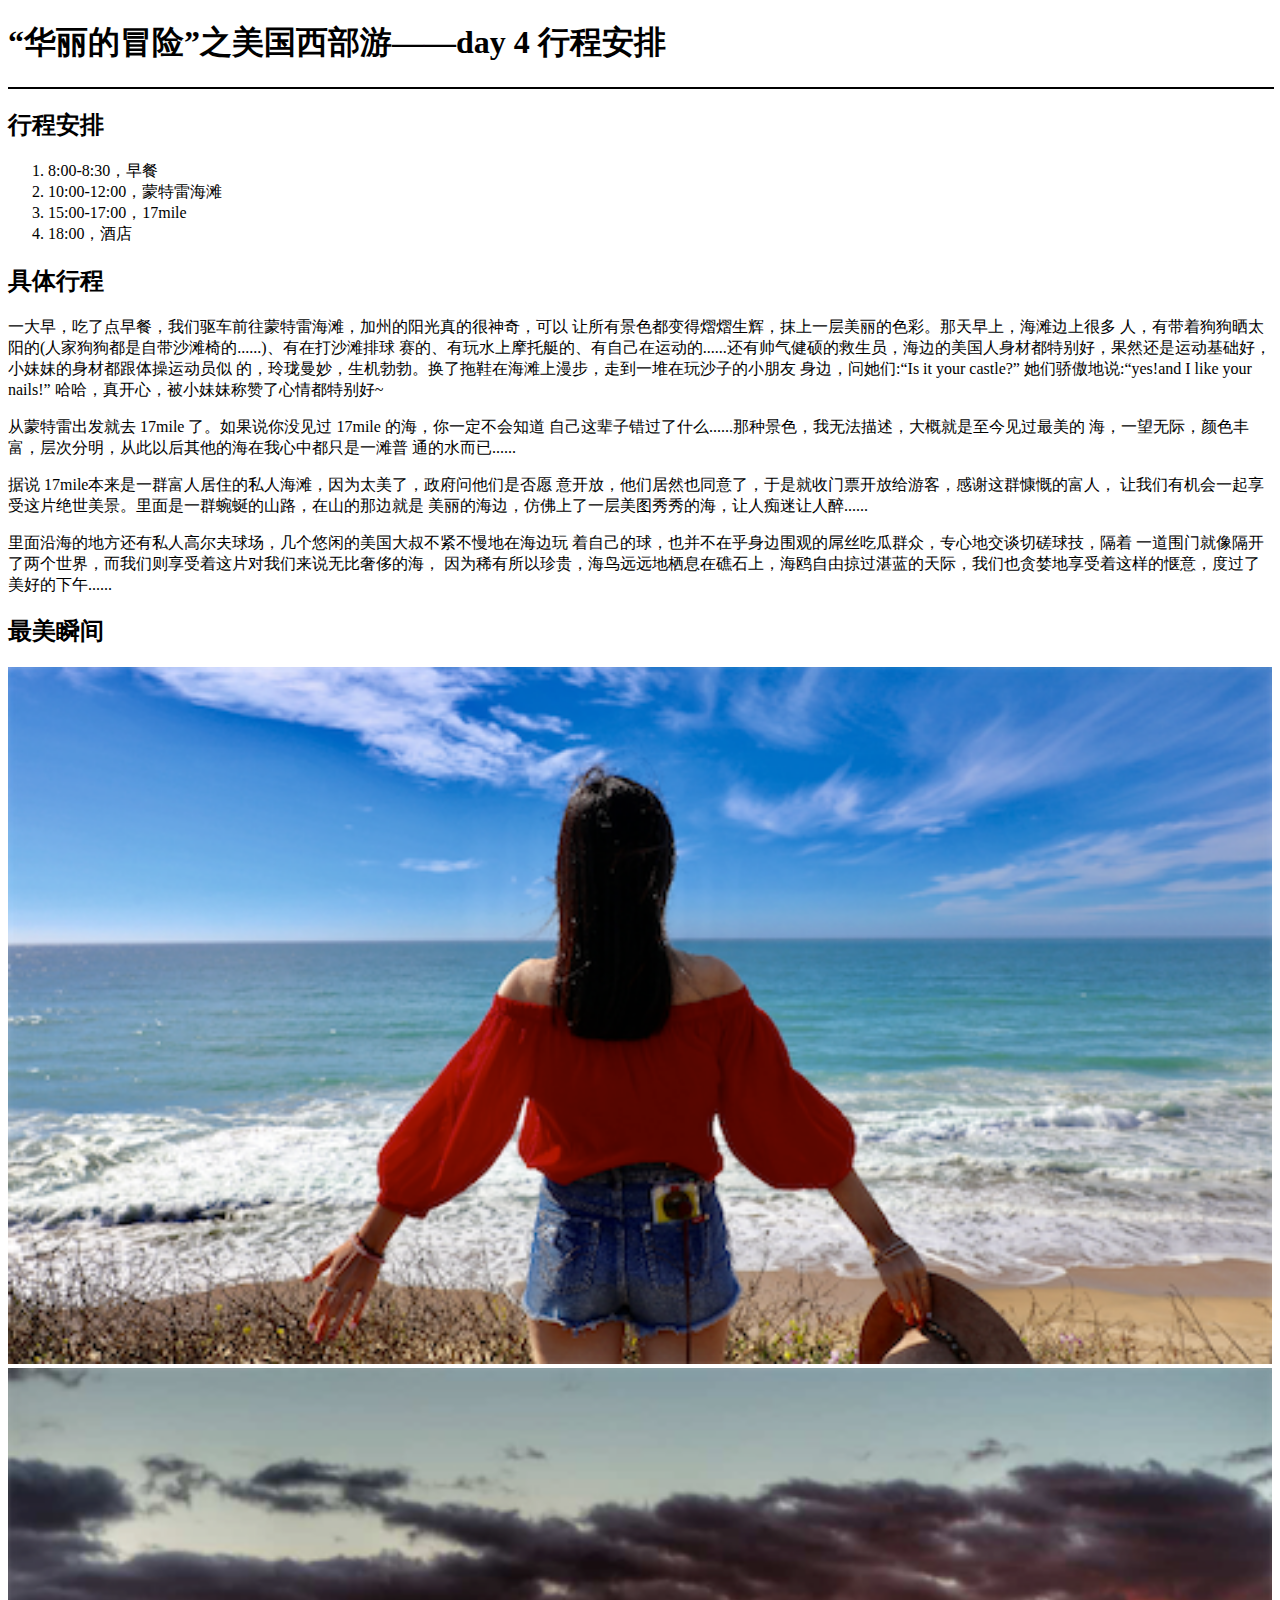
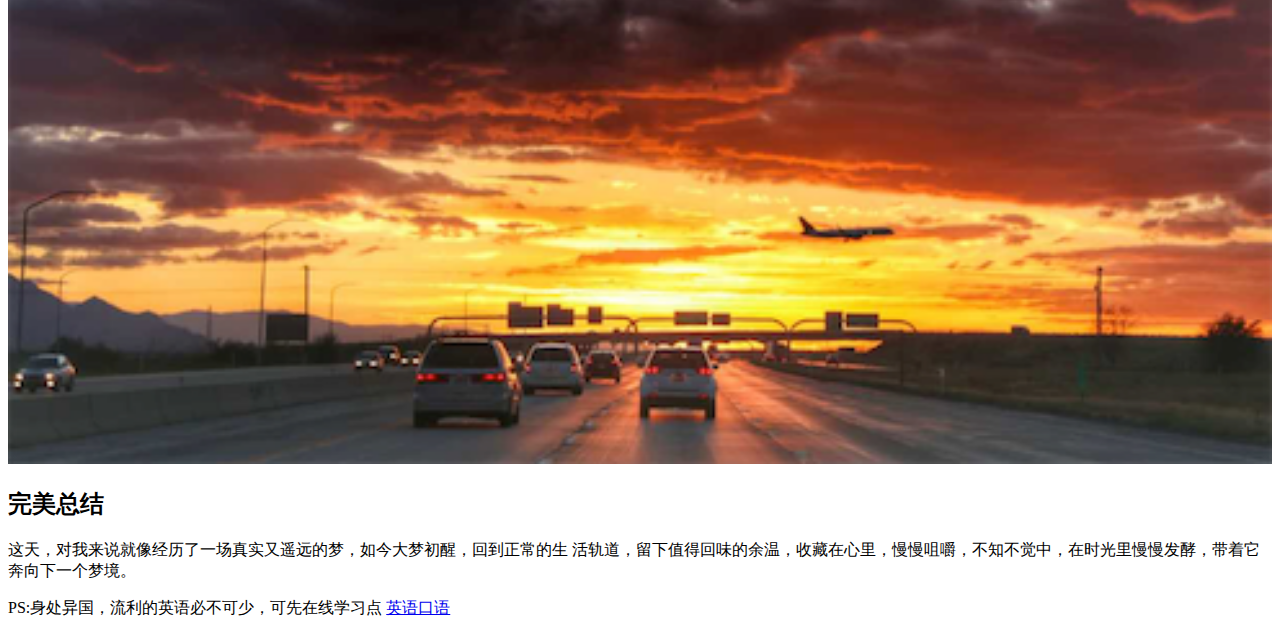
<file: gitTour_GitHub/index.html>
<!DOCTYPE html>
<html>
<head>
	<meta charset="utf-8">
	<meta name="description" content="this is My first assignment for NEXT front-end developer course">
	<meta name="author" content="Yusheng Ding">
	<title>“华丽的冒险”之美国⻄部游——day 4 行程安排</title>
</head>
<!--
在这一阶段的学习，主要学习了前端html的基本知识，对标签、注释、属性、html树和嵌套有了基本的理解。
因为我本身前端知识比较薄弱，所以很很适合课程设置中这种由浅入深的教授方法，老师提供的阅读材料我看了一些，感觉东西很多只能做一个泛泛的了解，在以后的课程训练中一步一步去实践来加深理解。
建议：希望老师在给阅读材料（reference）的时候，能不能点一下怎么去看比较好，哪里需要重点看一下，哪里可以只是作了解。
需求：课程中讲到了用sublime，老师能不能介绍几个适合前端的好用的plugin啊？谢谢！
-->


<!-- imweb-next @imweb-teacher 在 大约 7 小时之前 评论 主程序员 
提交到自己的repo是没有限制的，每次修改都是一点进步。merge 的次数如果老师没有通过，则你需要重新修改然后提交，如通过了则不需要merge了。
sublime 插件扩展资料我们p2有介绍，你也可以在群里询问其他同学。
扩展文档如果是新手的话建议只看文档即可，等p3整个学完，再把扩展文档看一遍，那个时候就可以去看其他的链接了。
下面几个文档需注意下，把这几个修改了就通过了：
2/3 是pdf的分页，不用加进来
“华丽的冒险”之美国⻄部游——day 4 行程安排 应该使用h1标题来表示
ol不需要用p标签包裹 -->
<body>

	<h1>“华丽的冒险”之美国⻄部游——day 4 行程安排</h1>
	<hr size="2" width=100% color="black">

	<!-- 	
		<p style="border-bottom: 2px solid black;">
		<span style="font-size: 30px; font-weight:bolder;">“华丽的冒险”之美国⻄部游——day 4 行程安排</span>
		<br>
		<hr size="2" width=80% color="black"> 
	</p> 
	-->

	<h2>行程安排</h2>
	<!-- 没有顺序的排序 -->
	<ol>
		<li>8:00-8:30，早餐</li>
		<li>10:00-12:00，蒙特雷海滩</li>
		<li>15:00-17:00，17mile</li>
		<li>18:00，酒店</li>
	</ol>

	<h2>具体行程</h2>
	<p>
		一大早，吃了点早餐，我们驱⻋前往蒙特雷海滩，加州的阳光真的很神奇，可以 让所有景色都变得熠熠生辉，抹上一层美丽的色彩。那天早上，海滩边上很多 人，有带着狗狗晒太阳的(人家狗狗都是自带沙滩椅的......)、有在打沙滩排球 赛的、有玩水上摩托艇的、有自己在运动的......还有帅气健硕的救生员，海边的美国人身材都特别好，果然还是运动基础好，小妹妹的身材都跟体操运动员似 的，玲珑曼妙，生机勃勃。换了拖鞋在海滩上漫步，走到一堆在玩沙子的小朋友 身边，问她们:“Is it your castle?” 她们骄傲地说:“yes!and I like your nails!” 哈哈，真开心，被小妹妹称赞了心情都特别好~
	</p>
	<p>
		从蒙特雷出发就去 17mile 了。如果说你没⻅过 17mile 的海，你一定不会知道 自己这辈子错过了什么......那种景色，我无法描述，大概就是至今⻅过最美的 海，一望无际，颜色丰富，层次分明，从此以后其他的海在我心中都只是一滩普 通的水而已......
	</p>
	<p>
		据说 17mile本来是一群富人居住的私人海滩，因为太美了，政府问他们是否愿 意开放，他们居然也同意了，于是就收⻔票开放给游客，感谢这群慷慨的富人， 让我们有机会一起享受这片绝世美景。里面是一群蜿蜒的山路，在山的那边就是 美丽的海边，仿佛上了一层美图秀秀的海，让人痴迷让人醉......
	</p>
	<p>	
		里面沿海的地方还有私人高尔夫球场，几个悠闲的美国大叔不紧不慢地在海边玩 着自己的球，也并不在乎身边围观的屌丝吃瓜群众，专心地交谈切磋球技，隔着 一道围⻔就像隔开了两个世界，而我们则享受着这片对我们来说无比奢侈的海， 因为稀有所以珍贵，海⻦远远地栖息在礁石上，海鸥自由掠过湛蓝的天际，我们也贪婪地享受着这样的惬意，度过了美好的下午...... 
	</p>
	<h2>最美瞬间</h2>

	<!-- 图片，替换文字为“面朝大海，晚霞漫天” -->
	<p>
		<img src="./images/1.png" alt="面朝大海，晚霞漫天" width=100%>
		<br>
		<img src="./images/2.png" alt="面朝大海，晚霞漫天" width=100%>
	</p>
	

	<h2>完美总结</h2>
	<p>	
		这天，对我来说就像经历了一场真实又遥远的梦，如今大梦初醒，回到正常的生 活轨道，留下值得回味的余温，收藏在心里，慢慢咀嚼，不知不觉中，在时光里慢慢发酵，带着它奔向下一个梦境。 
	</p>
	<!-- 超链接，打开方式为打开新的tab -->
	<p>
		PS:身处异国，流利的英语必不可少，可先在线学习点
		<a href = "https://ke.qq.com/course/list?mt=1003&st=2020&tt=3111" target="_blank">英语口语</a>
	</p>


</body>
</html>
</file>
